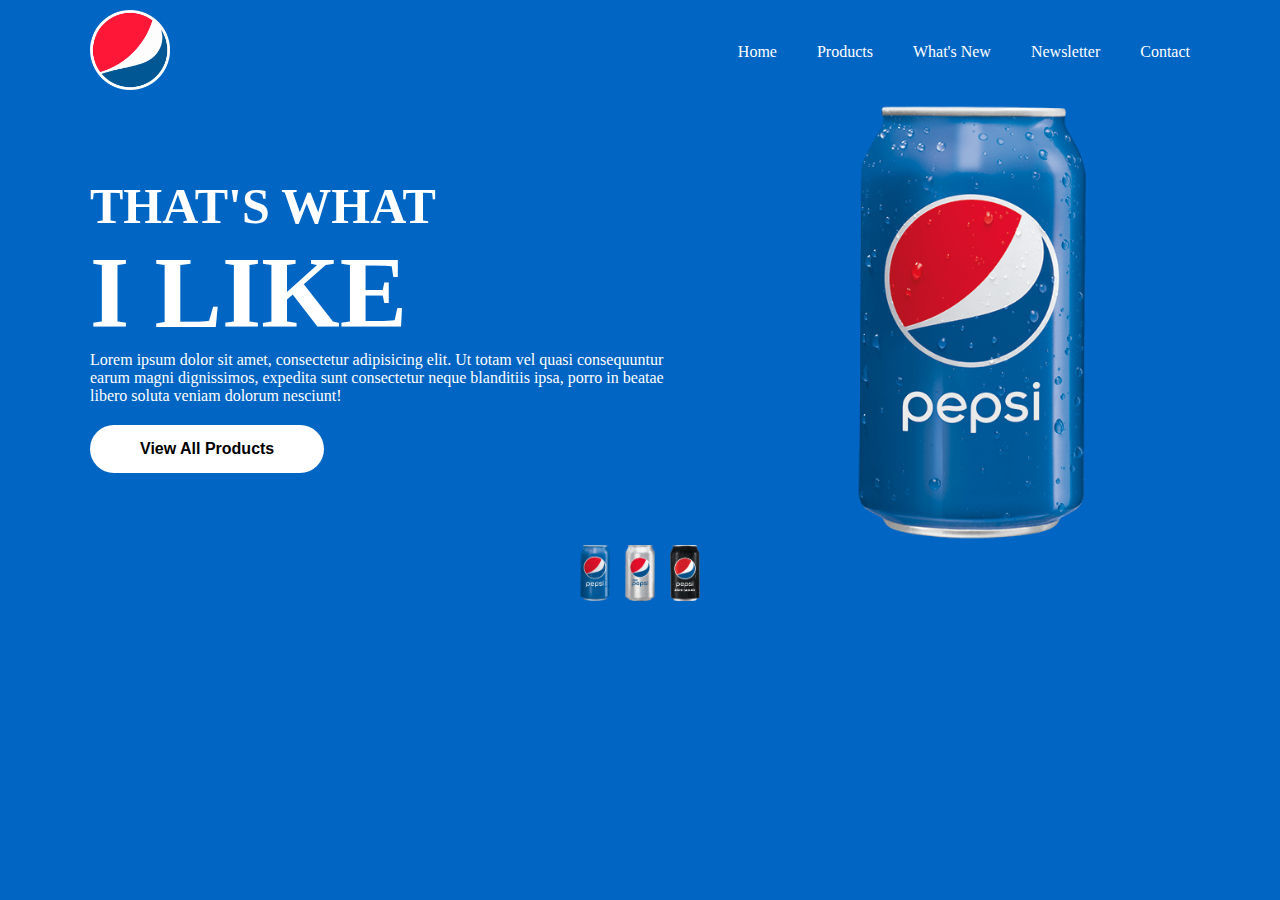
<file: index.html>
<!DOCTYPE html>
<html lang="en">
  <head>
    <meta charset="UTF-8" />
    <meta name="viewport" content="width=device-width, initial-scale=1.0" />

    <!-- Title of the Page -->
    <title>Pepsi Page</title>

    <!-- Link CSS Style Sheet -->
    <link rel="stylesheet" href="style.css" />
  </head>
  <body>
    <!-- Here Header Section Start -->
    <header>
      <nav class="navigationBar">
        <!-- Logo Section -->
        <div class="logo">
          <img src="./assets/pepsi-logo-94D7DEF922-seeklogo.com.png" />
        </div>

        <!-- Utility List -->
        <ul class="utility">
          <li>Home</li>
          <li>Products</li>
          <li>What's New</li>
          <li>Newsletter</li>
          <li>Contact</li>
        </ul>
      </nav>
    </header>

    <!-- Here HEro Section or Main Section Start -->
    <main class="heroSection">

        <!-- Here Left Hero Section Start -->
      <section class="leftHeroSection">

        <!-- Main Headinig -->
        <h1 class="heading">
          THAT'S WHAT <br />
          <span> I LIKE </span>
        </h1>

        <!-- Sub Heading -->
        <p class="subHeading">Lorem ipsum dolor sit amet, consectetur adipisicing elit. Ut totam vel quasi consequuntur<br> earum magni dignissimos, expedita sunt consectetur neque blanditiis ipsa, porro in beatae <br>libero soluta veniam dolorum nesciunt!
        </p>

        <!-- View All PRoducts Button -->
        <button class="btn">View All Products</button>
      </section>


      <section class="rightHeroSection">
        <img src="./assets/can-pepsi.png">
      </section>
    </main>


    <footer>
        <a href="./index.html"> <img src="./assets/can-pepsi.png"></a>
       
        <a href="./diet.html"><img src="./assets/Diet-Pepsi-v2_12oz.png"></a>
        

        <a href="./sugar.html"><img src="./assets/can-pepsi-zero-sugar.png"></a>
    </footer>
  </body>
</html>
</file>
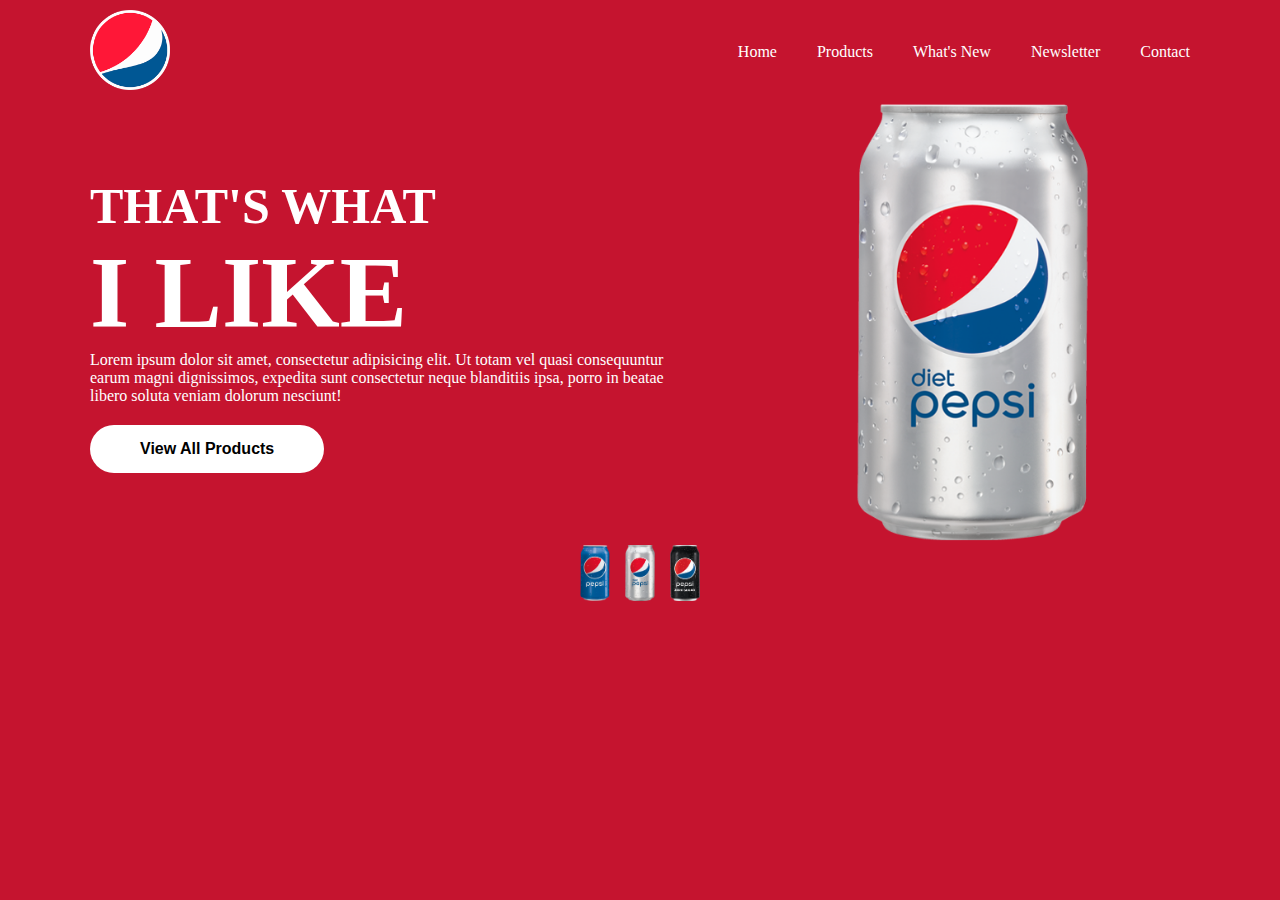
<file: diet.html>
<!DOCTYPE html>
<html lang="en">
  <head>
    <meta charset="UTF-8" />
    <meta name="viewport" content="width=device-width, initial-scale=1.0" />

    <!-- Title of the Page -->
    <title>Pepsi Page</title>

    <!-- Link CSS Style Sheet -->
    <link rel="stylesheet" href="diet.css" />
  </head>
  <body>
    <!-- Here Header Section Start -->
    <header>
      <nav class="navigationBar">
        <!-- Logo Section -->
        <div class="logo">
          <img src="./assets/pepsi-logo-94D7DEF922-seeklogo.com.png" />
        </div>

        <!-- Utility List -->
        <ul class="utility">
          <li>Home</li>
          <li>Products</li>
          <li>What's New</li>
          <li>Newsletter</li>
          <li>Contact</li>
        </ul>
      </nav>
    </header>

    <!-- Here HEro Section or Main Section Start -->
    <main class="heroSection">

        <!-- Here Left Hero Section Start -->
      <section class="leftHeroSection">

        <!-- Main Headinig -->
        <h1 class="heading">
          THAT'S WHAT <br />
          <span> I LIKE </span>
        </h1>

        <!-- Sub Heading -->
        <p class="subHeading">Lorem ipsum dolor sit amet, consectetur adipisicing elit. Ut totam vel quasi consequuntur<br> earum magni dignissimos, expedita sunt consectetur neque blanditiis ipsa, porro in beatae <br>libero soluta veniam dolorum nesciunt!
        </p>

        <!-- View All PRoducts Button -->
        <button class="btn">View All Products</button>
      </section>


      <section class="rightHeroSection">
        <img src="./assets/Diet-Pepsi-v2_12oz.png">
      </section>
    </main>


    <footer>
        <a href="./index.html"> <img src="./assets/can-pepsi.png"></a>
       
        <a href="./diet.html"><img src="./assets/Diet-Pepsi-v2_12oz.png"></a>
        

        <a href="./sugar.html"><img src="./assets/can-pepsi-zero-sugar.png"></a>
    </footer>
  </body>
</html>
</file>
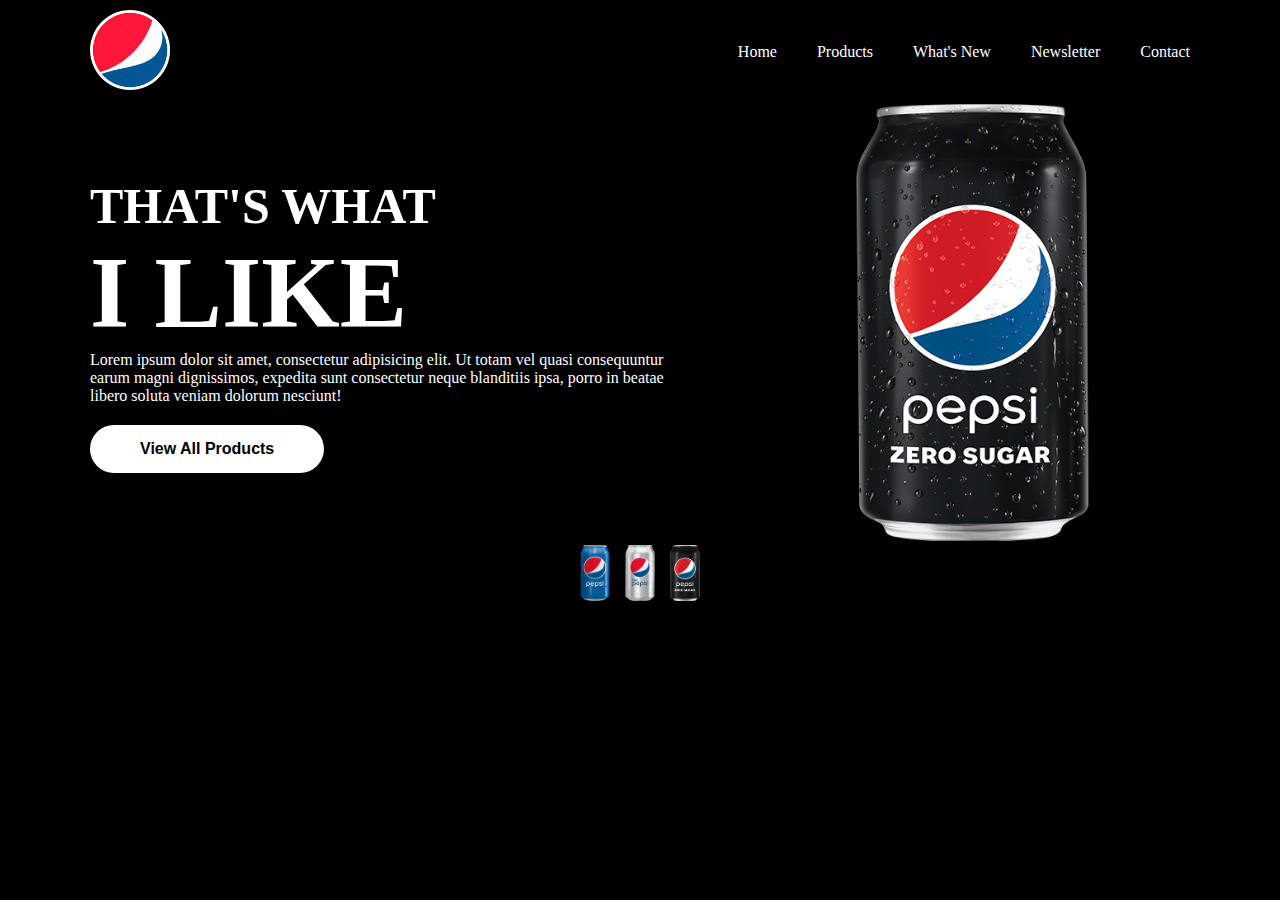
<file: sugar.html>
<!DOCTYPE html>
<html lang="en">
  <head>
    <meta charset="UTF-8" />
    <meta name="viewport" content="width=device-width, initial-scale=1.0" />

    <!-- Title of the Page -->
    <title>Pepsi Page</title>

    <!-- Link CSS Style Sheet -->
    <link rel="stylesheet" href="sugar.css" />
  </head>
  <body>
    <!-- Here Header Section Start -->
    <header>
      <nav class="navigationBar">
        <!-- Logo Section -->
        <div class="logo">
          <img src="./assets/pepsi-logo-94D7DEF922-seeklogo.com.png" />
        </div>

        <!-- Utility List -->
        <ul class="utility">
          <li>Home</li>
          <li>Products</li>
          <li>What's New</li>
          <li>Newsletter</li>
          <li>Contact</li>
        </ul>
      </nav>
    </header>

    <!-- Here HEro Section or Main Section Start -->
    <main class="heroSection">

        <!-- Here Left Hero Section Start -->
      <section class="leftHeroSection">

        <!-- Main Headinig -->
        <h1 class="heading">
          THAT'S WHAT <br />
          <span> I LIKE </span>
        </h1>

        <!-- Sub Heading -->
        <p class="subHeading">Lorem ipsum dolor sit amet, consectetur adipisicing elit. Ut totam vel quasi consequuntur<br> earum magni dignissimos, expedita sunt consectetur neque blanditiis ipsa, porro in beatae <br>libero soluta veniam dolorum nesciunt!
        </p>

        <!-- View All PRoducts Button -->
        <button class="btn">View All Products</button>
      </section>


      <section class="rightHeroSection">
        <img src="./assets/can-pepsi-zero-sugar.png">
      </section>
    </main>


    <footer>
        <a href="./index.html"> <img src="./assets/can-pepsi.png"></a>
       
        <a href="./diet.html"><img src="./assets/Diet-Pepsi-v2_12oz.png"></a>
        

        <a href="./sugar.html"><img src="./assets/can-pepsi-zero-sugar.png"></a>
    </footer>
  </body>
</html>
</file>
<file: style.css>
* {
  background-color: rgb(0, 101, 195);
  color: white;
  padding: 0px;
  margin: 0px;
}
.navigationBar {
  display: flex;
  align-items: center;
  justify-content: space-between;
  margin: 10px 90px;
}
.logo img {
  width: 80px;
}
.utility {
  display: flex;
  align-items: center;
  justify-content: center;
  gap: 40px;
  color: white;
  list-style: none;
}
.utility li {
  cursor: pointer;
}

/* Here HEro Section */
.heroSection {
  display: flex;
  align-items: center;
  justify-content: space-between;
  margin: 0px 90px;
}
.heading {
  font-size: 50px;
  font-weight: 800;
}
.heading span {
  font-size: 101px;
  font-weight: 900;
}

.btn {
  border-radius: 28px;
  background-color: white;
  color: black;
  border: none;
  padding: 15px 50px;
  font-size: 16px;
  font-weight: 600;
  margin-top: 20px;
}
.btn:hover {
  background-color: black;
  color: white;
}
.rightHeroSection img {
  width: 235px;
  margin-right: 100px;
}

/* Footer Section Start */
footer{
    display: flex;
    align-items: center;
    justify-content: center;
    gap: 15px;
    width: 100%;
    
}
footer img{
    width: 30px;
}
footer img:hover{
    width: 40px;
}
@media(max-width:900px){
  body{
    display: none;
  }
}
</file>
<file: diet.css>
* {
    background: rgb(197, 20, 47);
    color: white;
    padding: 0px;
    margin: 0px;
  }
  .navigationBar {
    display: flex;
    align-items: center;
    justify-content: space-between;
    margin: 10px 90px;
  }
  .logo img {
    width: 80px;
  }
  .utility {
    display: flex;
    align-items: center;
    justify-content: center;
    gap: 40px;
    color: white;
    list-style: none;
  }
  .utility li {
    cursor: pointer;
  }
  
  /* Here HEro Section */
  .heroSection {
    display: flex;
    align-items: center;
    justify-content: space-between;
    margin: 0px 90px;
  }
  .heading {
    font-size: 50px;
    font-weight: 800;
  }
  .heading span {
    font-size: 101px;
    font-weight: 900;
  }
  
  .btn {
    border-radius: 28px;
    background-color: white;
    color: black;
    border: none;
    padding: 15px 50px;
    font-size: 16px;
    font-weight: 600;
    margin-top: 20px;
  }
  .btn:hover {
    background-color: black;
    color: white;
  }
  .rightHeroSection img {
    width: 235px;
    margin-right: 100px;
  }
  
  /* Footer Section Start */
  footer{
      display: flex;
      align-items: center;
      justify-content: center;
      gap: 15px;
      width: 100%;
      
  }
  footer img{
      width: 30px;
  }
  footer img:hover{
      width: 40px;
  }
  @media(max-width:900px){
    body{
      display: none;
    }
  }
</file>
<file: sugar.css>
* {
    background: rgb(0, 0, 0);
    color: white;
    padding: 0px;
    margin: 0px;
  }
  .navigationBar {
    display: flex;
    align-items: center;
    justify-content: space-between;
    margin: 10px 90px;
  }
  .logo img {
    width: 80px;
  }
  .utility {
    display: flex;
    align-items: center;
    justify-content: center;
    gap: 40px;
    color: white;
    list-style: none;
  }
  .utility li {
    cursor: pointer;
  }
  
  /* Here HEro Section */
  .heroSection {
    display: flex;
    align-items: center;
    justify-content: space-between;
    margin: 0px 90px;
  }
  .heading {
    font-size: 50px;
    font-weight: 800;
  }
  .heading span {
    font-size: 101px;
    font-weight: 900;
  }
  
  .btn {
    border-radius: 28px;
    background-color: white;
    color: black;
    border: none;
    padding: 15px 50px;
    font-size: 16px;
    font-weight: 600;
    margin-top: 20px;
  }
  .btn:hover {
    background-color: black;
    color: white;
  }
  .rightHeroSection img {
    width: 235px;
    margin-right: 100px;
  }
  
  /* Footer Section Start */
  footer{
      display: flex;
      align-items: center;
      justify-content: center;
      gap: 15px;
      width: 100%;
      
  }
  footer img{
      width: 30px;
  }
  footer img:hover{
      width: 40px;
  }
  @media(max-width:900px){
    body{
      display: none;
    }
  }
</file>
